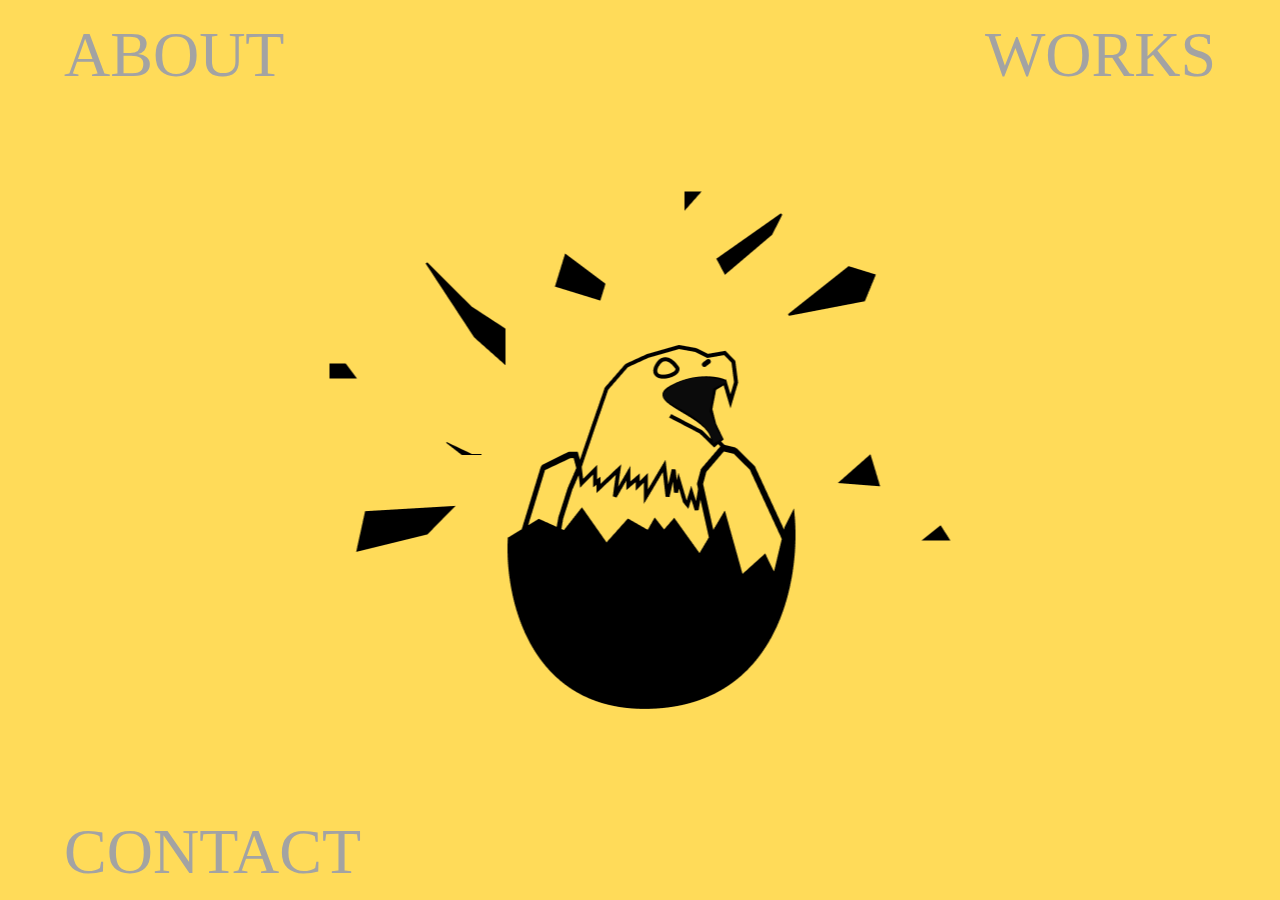
<file: html/index.html>
<!DOCTYPE html>
<html lang="en">
  <head>
    <meta charset="UTF-8" />
    <meta name="viewport" content="width=device-width, initial-scale=1.0" />
    <meta http-equiv="X-UA-Compatible" content="ie=edge" />
    <link rel="stylesheet" href="../css/default.css" />
    <link rel="stylesheet" href="../css/home.css" />
    <title>Shoma Takami</title>
  </head>
  <body>
    <div id="home" class="yellow_bg">
      <a href="./about.html" class="uppercase about_menu">about</a>
      <a href="./works.html" class="uppercase works_menu">works</a>
      <a href="./contact.html" class="uppercase contact_menu">contact</a>
      <img src="../image/taka.png" alt="egg_hawk" class="egg_img" />
    </div>
    <script src="../js/home.js"></script>
  </body>
</html>
</file>
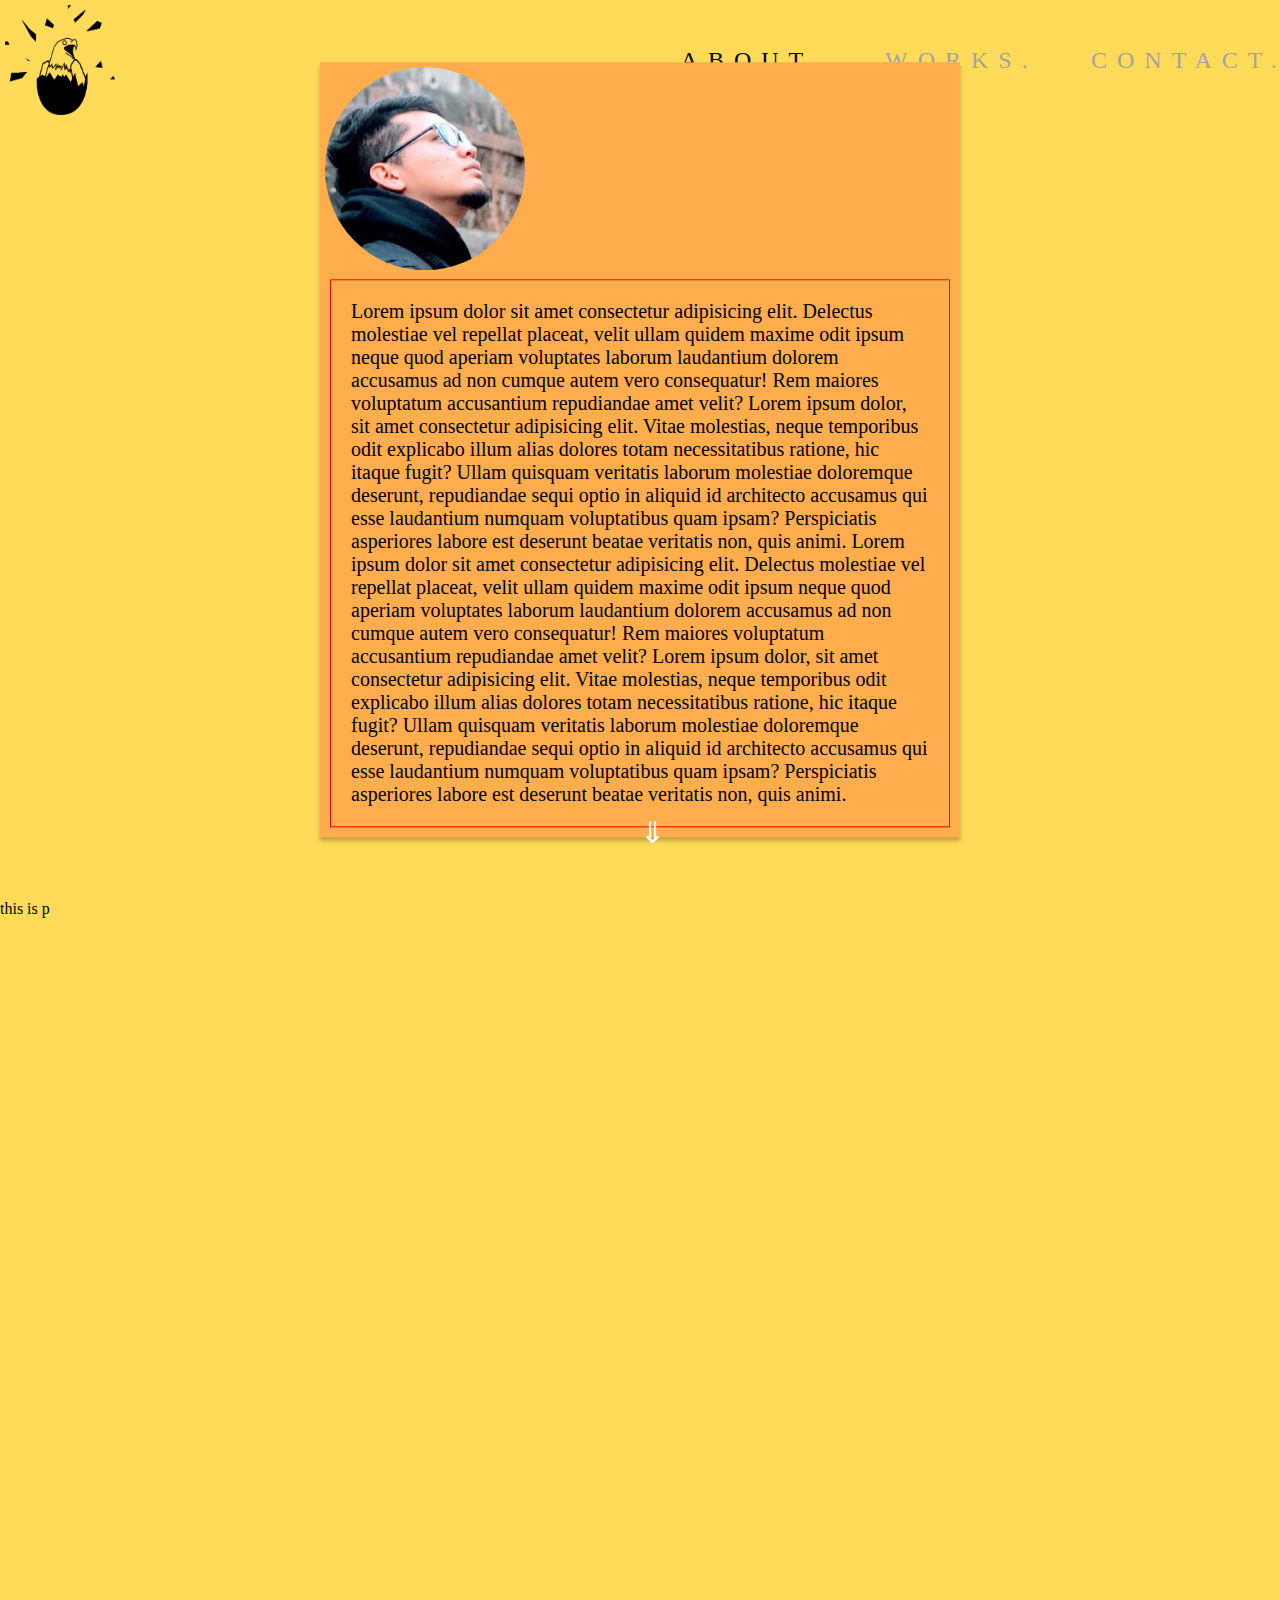
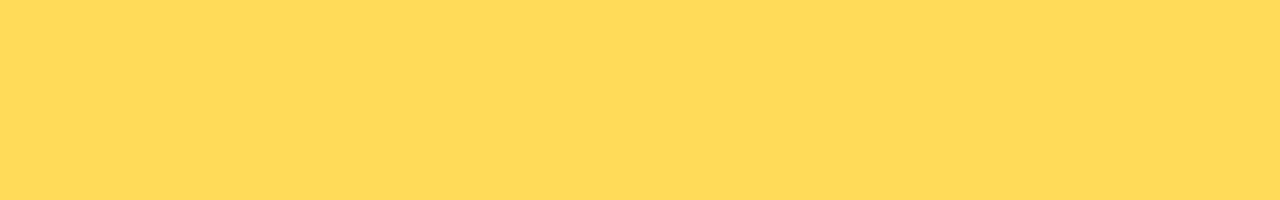
<file: html/about.html>
<!DOCTYPE html>
<html lang="en">
  <head>
    <meta charset="UTF-8" />
    <meta name="viewport" content="width=device-width, initial-scale=1.0" />
    <meta http-equiv="X-UA-Compatible" content="ie=edge" />
    <link rel="stylesheet" href="../css/default.css" />
    <link rel="stylesheet" href="../css/about.css" />
    <title>Shoma Takami_about</title>
  </head>
  <body>
    <div id="about_page1" class="yellow_bg">
      <nav class="header_nav">
        <a href="index.html"
          ><img src="../image/taka.png" alt="egg_hawk" class="home_icon"
        /></a>
        <ul class="menu_bar">
          <li class="menu uppercase">
            <a href="./about.html" id="here">about.</a>
          </li>
          <li class="menu uppercase"><a href="./works.html">works.</a></li>
          <li class="menu uppercase"><a href="./contact.html">contact.</a></li>
        </ul>
      </nav>
      <div class="about_content">
        <img src="../image/shoma.jpg" alt="shoma" />
        <p class="content_text">
          Lorem ipsum dolor sit amet consectetur adipisicing elit. Delectus
          molestiae vel repellat placeat, velit ullam quidem maxime odit ipsum
          neque quod aperiam voluptates laborum laudantium dolorem accusamus ad
          non cumque autem vero consequatur! Rem maiores voluptatum accusantium
          repudiandae amet velit? Lorem ipsum dolor, sit amet consectetur
          adipisicing elit. Vitae molestias, neque temporibus odit explicabo
          illum alias dolores totam necessitatibus ratione, hic itaque fugit?
          Ullam quisquam veritatis laborum molestiae doloremque deserunt,
          repudiandae sequi optio in aliquid id architecto accusamus qui esse
          laudantium numquam voluptatibus quam ipsam? Perspiciatis asperiores
          labore est deserunt beatae veritatis non, quis animi. Lorem ipsum
          dolor sit amet consectetur adipisicing elit. Delectus molestiae vel
          repellat placeat, velit ullam quidem maxime odit ipsum neque quod
          aperiam voluptates laborum laudantium dolorem accusamus ad non cumque
          autem vero consequatur! Rem maiores voluptatum accusantium repudiandae
          amet velit? Lorem ipsum dolor, sit amet consectetur adipisicing elit.
          Vitae molestias, neque temporibus odit explicabo illum alias dolores
          totam necessitatibus ratione, hic itaque fugit? Ullam quisquam
          veritatis laborum molestiae doloremque deserunt, repudiandae sequi
          optio in aliquid id architecto accusamus qui esse laudantium numquam
          voluptatibus quam ipsam? Perspiciatis asperiores labore est deserunt
          beatae veritatis non, quis animi.
        </p>
      </div>
      <p class="arrow">⇓</p>
    </div>
    <div id="about_page2" class="yellow_bg">
      <div>this is p</div>
    </div>
    <script src="../js/about.js"></script>
  </body>
</html>
</file>
<file: css/default.css>
* {
  margin: 0;
  padding: 0;
  box-sizing: border-box;
}
.uppercase {
  text-transform: uppercase;
}

.yellow_bg {
  background-color: #ffdb59;
  width: 100vw;
  height: 100vh;
  position: relative;
}
/* ---------------------------------------  */

.header_nav {
  position: absolute;
  top: 0;
  left: 0;
  width: 100vw;
}
.menu_bar a {
  text-decoration: none;
  color: #a3a3a3;
}
.menu_bar a:hover {
  color: black;
}

#here {
  color: black;
}
.home_icon {
  position: absolute;
  width: 110px;
  height: 110px;
  left: 5px;
  top: 5px;
}

.menu_bar {
  display: inline-block;
  width: 50vw;
  float: right;
  text-align: center;
  line-height: 120px;
  letter-spacing: 10px;
  font-size: 24px;
}
.menu {
  margin: 0 20px;
  display: inline-block;
  width: 150px;
  height: 120px;
}
</file>
<file: css/home.css>
.egg_img {
  position: absolute;
  /* border: 1px red solid; */
  top: 50%;
  left: 50%;
  transform: translate(-50%, -50%);
}

#home a {
  text-decoration: none;
  color: #a3a3a3;
}
#home a:hover {
  color: black;
}

.about_menu {
  position: absolute;
  font-size: 64px;
  left: 5%;
  top: 2%;
  display: flex;
}
.works_menu {
  position: absolute;
  font-size: 64px;
  right: 5%;
  top: 2%;
  display: flex;
}
.contact_menu {
  position: absolute;
  font-size: 64px;
  left: 5%;
  bottom: 2%;
  display: flex;
  line-height: 60px;
}
</file>
<file: css/about.css>
.about_content {
  position: absolute;
  top: 50%;
  left: 50%;
  transform: translate(-50%, -50%);
  background: #ffad4d;
  box-shadow: 0px 4px 4px rgba(0, 0, 0, 0.25);
}
.about_content img {
  width: 200px;
  margin: 5px;
  border-radius: 50%;
}

.content_text {
  border: 1px red solid;
  padding: 20px;
  margin: 0 10px 10px 10px;
  font-size: 20px;
}
.arrow {
  position: absolute;
  margin: 0 50vw;
  bottom: 50px;
  font-size: 30px;
  color: #ffffff;
}
</file>
